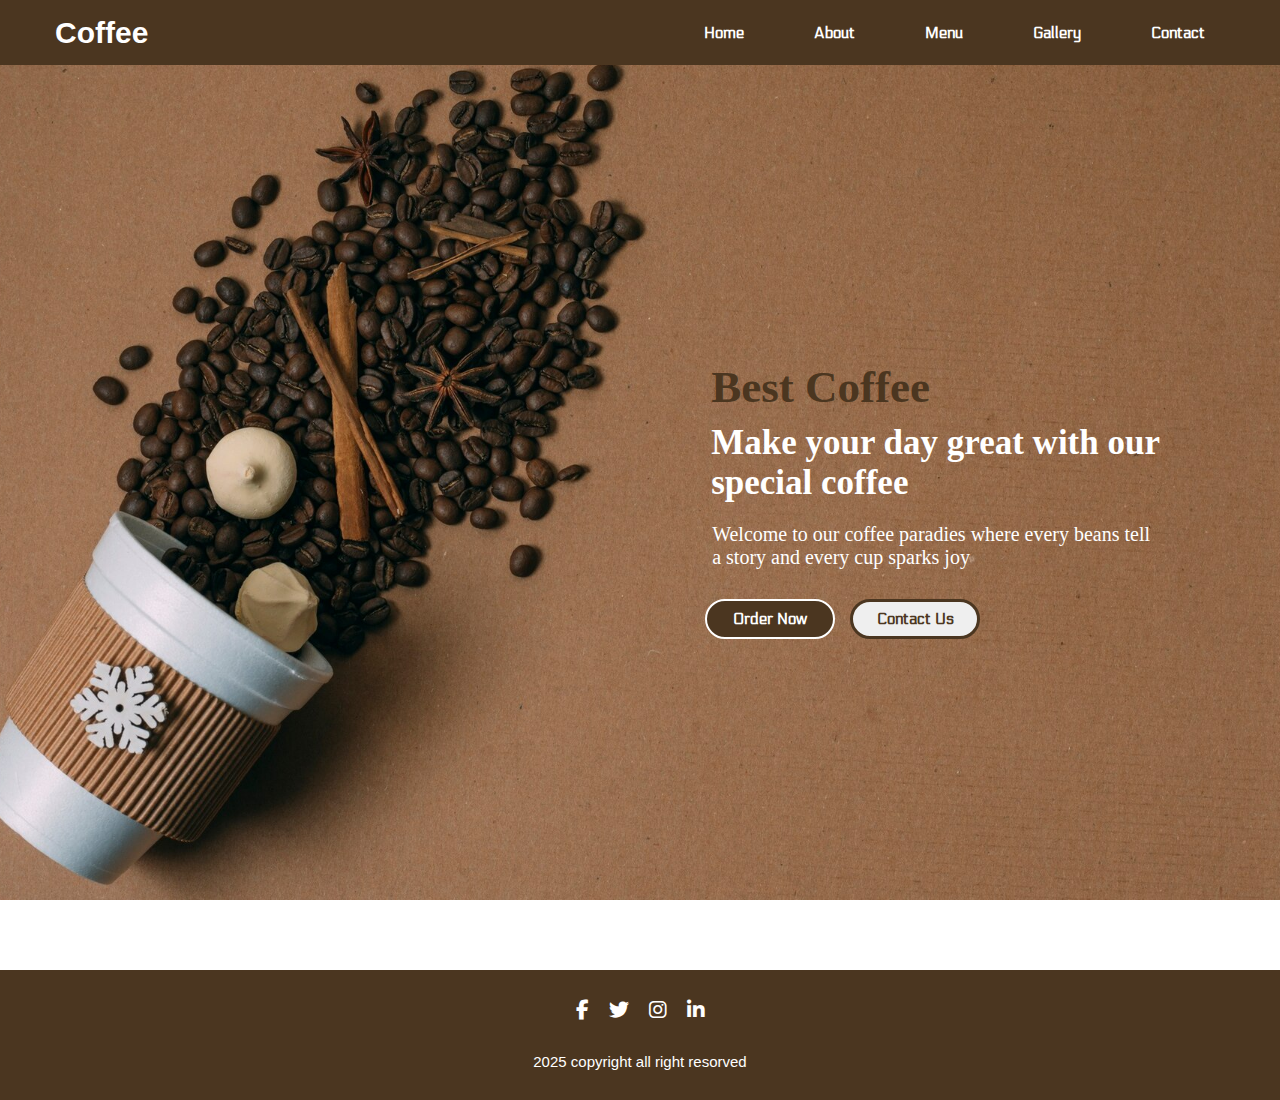
<file: index.html>
<!DOCTYPE html>
<html lang="en">
<head>
    <meta charset="UTF-8">
    <meta name="viewport" content="width=device-width, initial-scale=1.0">
    <title>Document</title>
    <link rel="stylesheet" href="C-style.css">
    <link href="https://fonts.googleapis.com/css2?family=Electrolize&family=Tektur:wght@400..900&display=swap" rel="stylesheet">
    <link rel="stylesheet" href="https://cdnjs.cloudflare.com/ajax/libs/font-awesome/6.5.1/css/all.min.css">

</head>
<body>

    <!-- Navbar Section -->
    <section id="home">
        <h2 class="logo">Coffee</h2>
        <input type="checkbox" id="menu-toggle">
        <label for="menu-toggle" class="menu-icon">☰</label>

        <ul class="nav-links">
            <li><a href="index.html">Home</a></li> 
            <li><a href="about.html">About</a></li> 
            <li><a href="menu.html">Menu</a></li> 
            <li><a href="gallery.html">Gallery</a></li> 
            <li><a href="contact.html">Contact</a></li> 
        </ul>
        </section>
    <div class="wall-paper">
        <h2 class="typeWriter"> best coffee</h2>
        <h5> Make your day great with our<br> special coffee </h5>
        <p> Welcome to our coffee paradies where every beans tell <br>a story and every cup sparks joy</p>
        <div class="btn-box">
            <button class="btn-one"> order now</button>
            <button class="btn-two">contact us </button>
        </div>
    </div>


    <footer class="footer">
        <div class="footer-content">
          <div class="icons">
            <i class="fab fa-facebook-f"></i>
            <i class="fab fa-twitter"></i>
            <i class="fab fa-instagram"></i>
            <i class="fab fa-linkedin-in"></i>
          </div>
          <p class="footer-heading">2025 copyright all right resorved</p>
        </div>
        
</body>
</html>
</file>
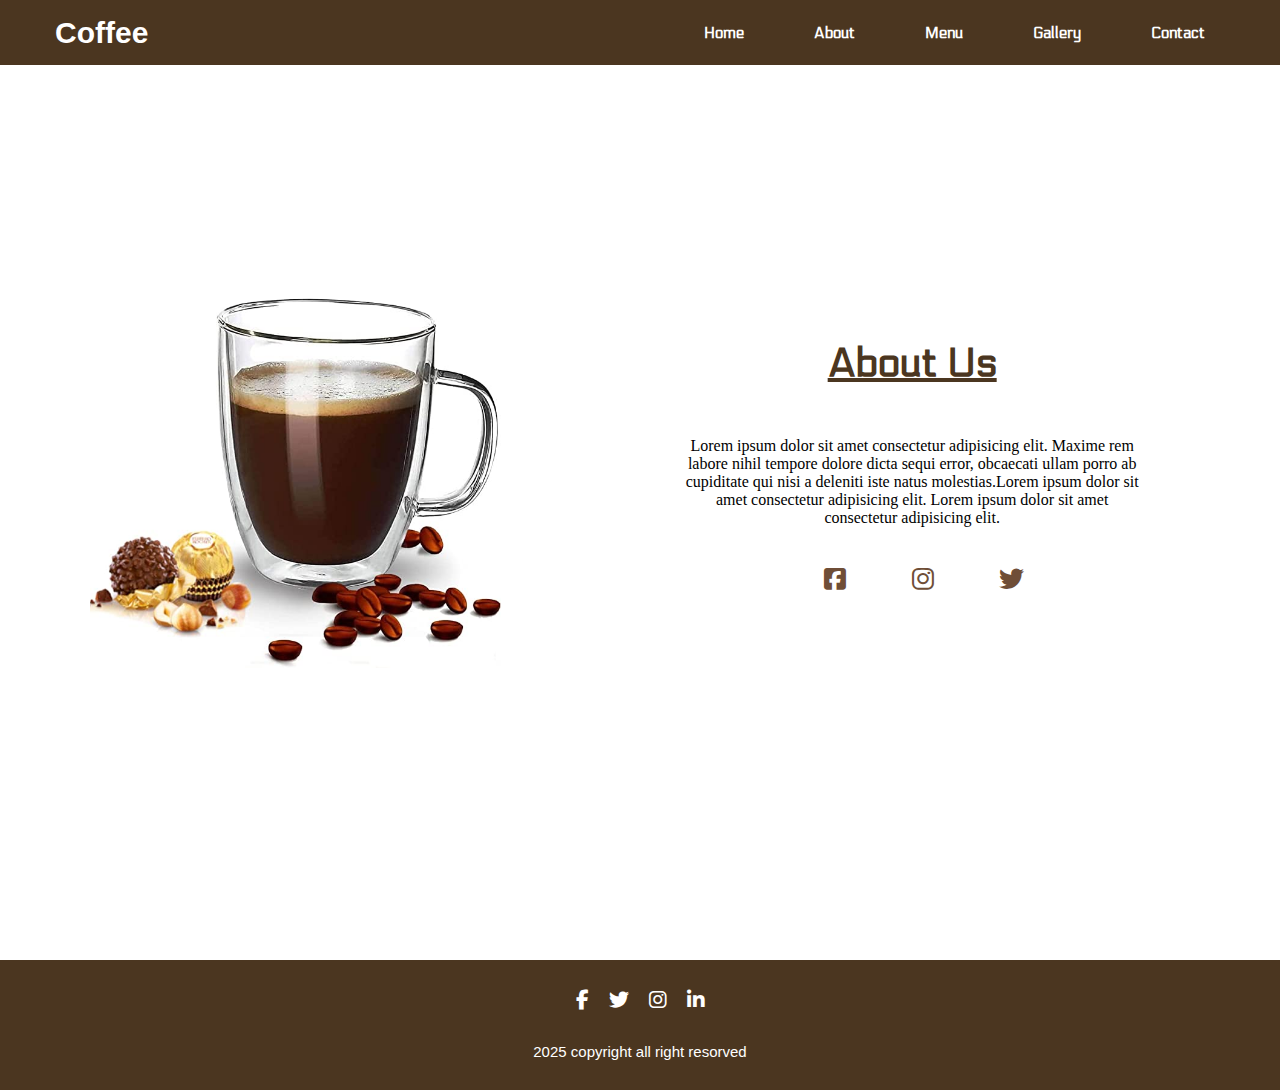
<file: about.html>
<!DOCTYPE html>
<html lang="en">
<head>
    <meta charset="UTF-8">
    <meta name="viewport" content="width=device-width, initial-scale=1.0">
    <title>About section</title>
    <link rel="stylesheet" href="C-style.css">
    <link href="https://fonts.googleapis.com/css2?family=Electrolize&family=Tektur:wght@400..900&display=swap" rel="stylesheet">
    <link rel="stylesheet" href="https://cdnjs.cloudflare.com/ajax/libs/font-awesome/6.5.1/css/all.min.css">
</head>
<body>
    <section id="home">
        <h2 class="logo">Coffee</h2>
        <input type="checkbox" id="menu-toggle">
        <label for="menu-toggle" class="menu-icon">☰</label>
        <ul class="nav-links">
            <li><a href="index.html">Home</a></li> 
            <li><a href="about.html">About</a></li> 
            <li><a href="menu.html">Menu</a></li> 
            <li><a href="gallery.html">Gallery</a></li> 
            <li><a href="contact.html">Contact</a></li> 
        </ul>
        </section>
        <section class="about-section">
            <div class="about-img"><img src="coffee-imges/coffe-maza.jpg"> </div>
            <div class="about-content">
                <h3>about us</h3>
                <p>Lorem ipsum dolor sit amet consectetur adipisicing elit. Maxime rem labore nihil tempore dolore dicta sequi error, obcaecati ullam porro ab cupiditate qui nisi a deleniti iste natus molestias.Lorem ipsum dolor sit amet consectetur adipisicing elit.
                    Lorem ipsum dolor sit amet consectetur adipisicing elit. </p>
                    <div class="icon-box">
                    <i class="fa-brands fa-square-facebook"></i>
                    <i class="fa-brands fa-instagram"></i>
                    <i class="fa-brands fa-twitter"></i>
                    </div>
            </div>
            </section>
            <footer class="footer">
                <div class="footer-content">
                  <div class="icons">
                    <i class="fab fa-facebook-f"></i>
                    <i class="fab fa-twitter"></i>
                    <i class="fab fa-instagram"></i>
                    <i class="fab fa-linkedin-in"></i>
                  </div>
                  <p class="footer-heading">2025 copyright all right resorved</p>
                </div>
              </footer>
</body>
</html>
</file>
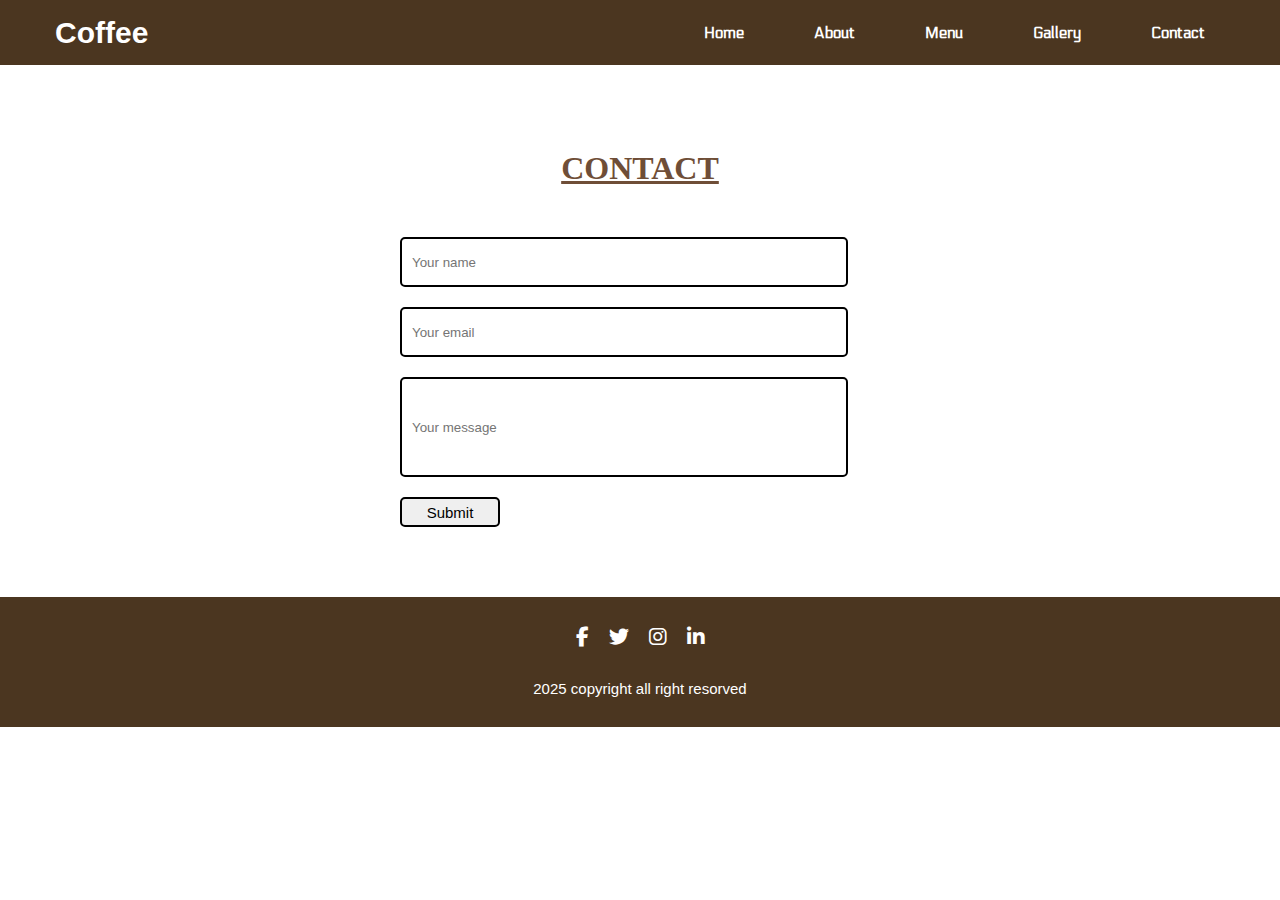
<file: contact.html>
<!DOCTYPE html>
<html lang="en">
<head>
    <meta charset="UTF-8">
    <meta name="viewport" content="width=device-width, initial-scale=1.0">
    <title>contact section</title>
     <link rel="stylesheet" href="C-style.css">
    <link href="https://fonts.googleapis.com/css2?family=Electrolize&family=Tektur:wght@400..900&display=swap" rel="stylesheet">
    <link rel="stylesheet" href="https://cdnjs.cloudflare.com/ajax/libs/font-awesome/6.5.1/css/all.min.css">

</head>
<body>
    <section id="home">
        <h2 class="logo">Coffee</h2>
        <input type="checkbox" id="menu-toggle">
        <label for="menu-toggle" class="menu-icon">☰</label>

        <ul class="nav-links">
            <li><a href="index.html">Home</a></li> 
            <li><a href="about.html">About</a></li> 
            <li><a href="menu.html">Menu</a></li> 
            <li><a href="gallery.html">Gallery</a></li> 
            <li><a href="contact.html">Contact</a></li> 
        </ul>
        </section>
    <h1 class="contact-heading">contact</h1>
    <div class="contact-section">
    <input type="text" placeholder="Your name"class="same"><br>
    <input type="email" placeholder="Your email" class="same"><br>
    <input type="text" placeholder="Your message" class="message"><br>
    <button class="message-btn">submit</button>
    <footer class="footer">
        <div class="footer-content">
          <div class="icons">
            <i class="fab fa-facebook-f"></i>
            <i class="fab fa-twitter"></i>
            <i class="fab fa-instagram"></i>
            <i class="fab fa-linkedin-in"></i>
          </div>
          <p class="footer-heading">2025 copyright all right resorved</p>
        </div>
      </footer>
      
    </div>
</body>
</html>
</file>
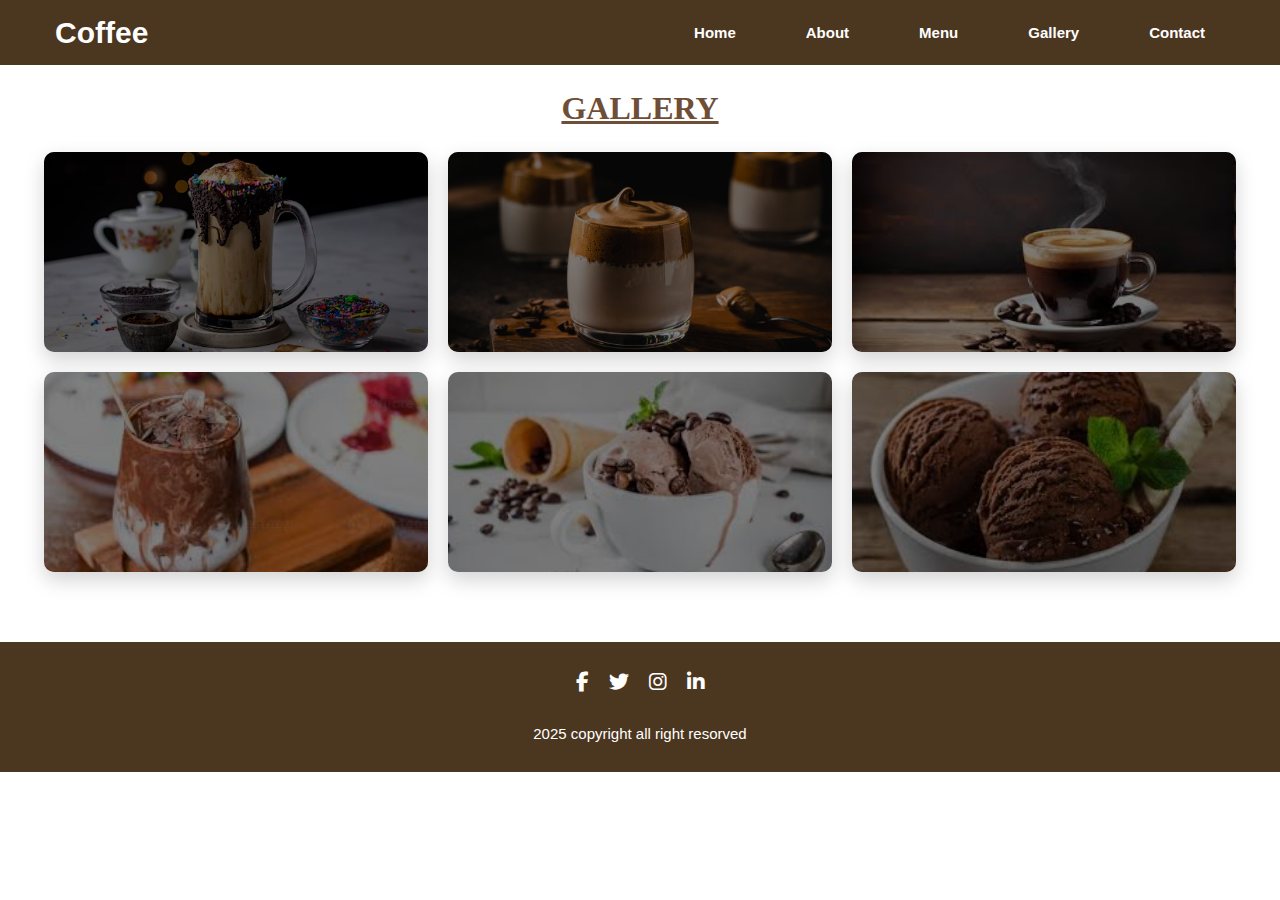
<file: gallery.html>
<!DOCTYPE html>
<html lang="en">
<head>
    <meta charset="UTF-8">
    <meta name="viewport" content="width=device-width, initial-scale=1.0">
    <title>gallery section</title>
    <link rel="stylesheet" href="C-style.css">
    <link rel="stylesheet" href="https://cdnjs.cloudflare.com/ajax/libs/font-awesome/6.5.1/css/all.min.css">

</head>
<body>
    <section id="home">
        <h2 class="logo">Coffee</h2>
        <input type="checkbox" id="menu-toggle">
        <label for="menu-toggle" class="menu-icon">☰</label>

        <ul class="nav-links">
           <li><a href="index.html">Home</a></li> 
            <li><a href="about.html">About</a></li> 
            <li><a href="menu.html">Menu</a></li> 
            <li><a href="gallery.html">Gallery</a></li> 
            <li><a href="contact.html">Contact</a></li> 
        </ul>
        </section>
    <h1 class="gallery-heading"> gallery </h1>
    <div class="gallery-section">
        <div class="gallery-card"> <img src="coffee-imges/chocho.avif" alt="Chocho Image"></div>
        <div class="gallery-card">  <img src="coffee-imges/glass-coffee.jpg"></div>
        <div class="gallery-card"> <img src="coffee-imges/hot-cup.jpg"></div>
        <div class="gallery-card">  <img src="coffee-imges/straw.jpg"></div>
        <div class="gallery-card"> <img src="coffee-imges/coffee-ice.jpg"></div>
        <div class="gallery-card"> <img src="coffee-imges/chocholate.jpg"></div>
    </div>

    <footer class="footer">
        <div class="footer-content">
          <div class="icons">
            <i class="fab fa-facebook-f"></i>
            <i class="fab fa-twitter"></i>
            <i class="fab fa-instagram"></i>
            <i class="fab fa-linkedin-in"></i>
          </div>
          <p class="footer-heading">2025 copyright all right resorved</p>
        </div>
      </footer>
</body>
</html>
</file>
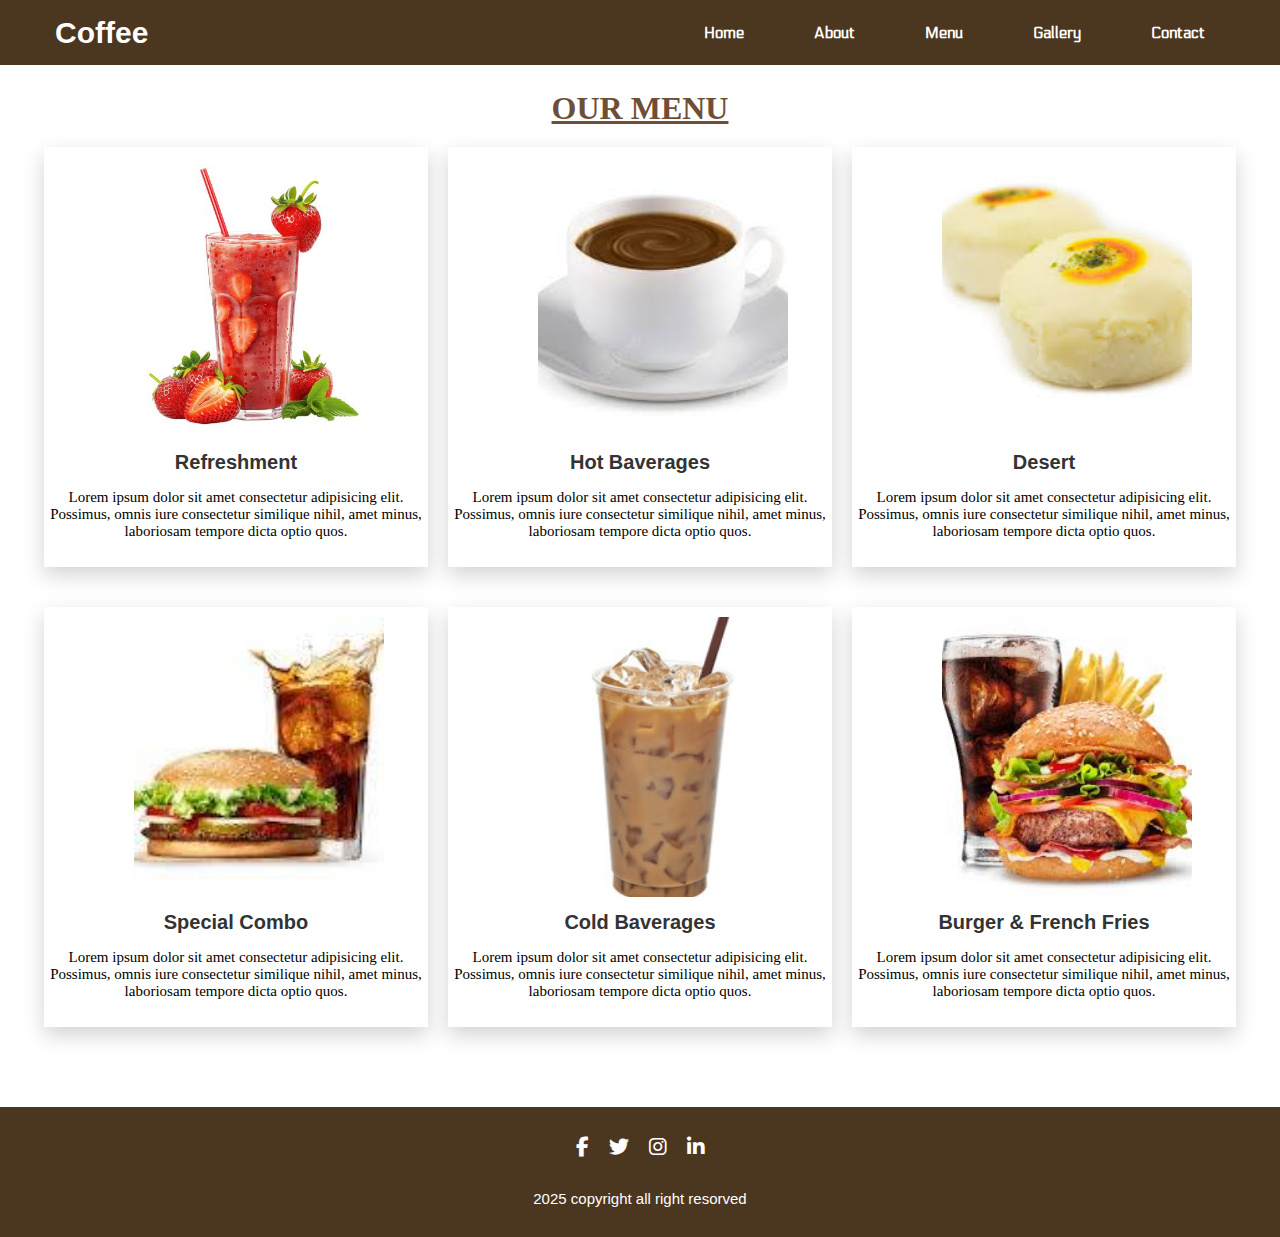
<file: menu.html>
<!DOCTYPE html>
<html lang="en">
<head>
    <meta charset="UTF-8">
    <meta name="viewport" content="width=device-width, initial-scale=1.0">
    <title>menu section</title>
    <link rel="stylesheet" href="C-style.css">
    <link href="https://fonts.googleapis.com/css2?family=Electrolize&family=Tektur:wght@400..900&display=swap" rel="stylesheet">
    <link rel="stylesheet" href="https://cdnjs.cloudflare.com/ajax/libs/font-awesome/6.5.1/css/all.min.css">

</head>
<body>
    
    <section id="home">
        <h2 class="logo">Coffee</h2>
        <input type="checkbox" id="menu-toggle">
        <label for="menu-toggle" class="menu-icon">☰</label>
        <ul class="nav-links">
          <li><a href="index.html">Home</a></li> 
            <li><a href="about.html">About</a></li> 
            <li><a href="menu.html">Menu</a></li> 
            <li><a href="gallery.html">Gallery</a></li> 
            <li><a href="contact.html">Contact</a></li> 
        </ul>
        </section>
        <h1 class="menu-heading"> our menu</h1>
        <div class="menu-section">
            <div class="card"> <img src="coffee-imges/staberry.jpg"> <h3>refreshment</h3> <p>Lorem ipsum dolor sit amet consectetur adipisicing elit. Possimus, omnis iure consectetur similique nihil, amet minus,
                 laboriosam tempore dicta optio quos.</p></div>
            <div class="card">   <img src="coffee-imges/hot-baverage.jpg"> <h3> hot baverages</h3>  <p>Lorem ipsum dolor sit amet consectetur adipisicing elit. Possimus, omnis iure consectetur similique nihil, amet minus,
                laboriosam tempore dicta optio quos.</p></div>
            <div class="card"> <img src="coffee-imges/desert.jpg"> <h3> desert</h3>  <p>Lorem ipsum dolor sit amet consectetur adipisicing elit. Possimus, omnis iure consectetur similique nihil, amet minus,
                laboriosam tempore dicta optio quos.</p></div>
            <div class="card"> <img src="coffee-imges/combo.jpg"> <h3> special combo</h3>  <p>Lorem ipsum dolor sit amet consectetur adipisicing elit. Possimus, omnis iure consectetur similique nihil, amet minus,
                laboriosam tempore dicta optio quos.</p></div>
            <div class="card"> <img src="coffee-imges/cold.jpg"> <h3> cold baverages</h3>  <p>Lorem ipsum dolor sit amet consectetur adipisicing elit. Possimus, omnis iure consectetur similique nihil, amet minus,
                laboriosam tempore dicta optio quos.</p></div>
            <div class="card"> <img src="coffee-imges/burgr.jpg"><h3> burger & french fries</h3>  <p>Lorem ipsum dolor sit amet consectetur adipisicing elit. Possimus, omnis iure consectetur similique nihil, amet minus,
                laboriosam tempore dicta optio quos.</p></div>
        </div>

        <footer class="footer">
            <div class="footer-content">
              <div class="icons">
                <i class="fab fa-facebook-f"></i>
                <i class="fab fa-twitter"></i>
                <i class="fab fa-instagram"></i>
                <i class="fab fa-linkedin-in"></i>
              </div>
              <p class="footer-heading">2025 copyright all right resorved</p>
            </div>
          </footer>
</body>
</html>
</file>
<file: C-style.css>
* {
    margin: 0;
    padding: 0;
    box-sizing: border-box;
}

/* ✅ Navbar Styling */
#home{
    width: 100%;
    min-height:65px;
    display: flex;
    align-items: center;
    justify-content: space-between;
    position: fixed;
    top: 0;
    left: 0;
    background-color: #4b3620;
    padding: 0 20px;
    z-index: 1000;
}

/* ✅ Logo */
.logo {
    font-size: 30px;
    font-family: 'Franklin Gothic Medium', 'Arial Narrow', Arial, sans-serif;
    color: white;
    text-transform: capitalize;
    padding-left:35px;
}

/* ✅ Navbar Links */
.nav-links {
    display: flex; 
    list-style-type: none;
}

.nav-links li {
    margin: 0 15px;
}

.nav-links a {
    font-size: 15px;
    font-family: "Electrolize", sans-serif;
    font-weight: bold;
    text-decoration: none;
    color: white;
    text-transform: capitalize;
    transition: 0.3s;
    padding-right: 40px;
}

.nav-links a:hover {
    text-decoration: underline;
}

/* ✅ Hidden Checkbox */
#menu-toggle {
    display: none;
}

/* ✅ Label as Hamburger Menu */
.menu-icon {
    display: none;
    font-size: 30px;
    color: white;
    cursor: pointer;
}

/* ✅ Sidebar for Mobile */
@media (max-width: 1024px) {
    .menu-icon {
        display: block;
    }

    .nav-links {
        position: fixed;
        top: 0;
        left: -250px;
        width: 250px;
        height: 100%;
        background-color: #4b3620;
        flex-direction: column;
        align-items: center;
        padding-top: 80px;
        transition: left 0.3s ease-in-out;
    }

    .nav-links li {
        margin: 20px 0;
    }

    #menu-toggle:checked + .menu-icon + .nav-links {
        left: 0;
    }
}

/* ✅ Hero Section (Right Side Content, But Text Centered) */
.wall-paper {
    width: 100%;
    min-height: 100vh; 
    background-image: url("coffee-imges/bg-coffe.jpg");
    background-size: cover;
    background-position: center;
    display: flex;
    flex-direction: column;
    align-items: flex-end; /* ✅ Content right side pe shift hoga */
    justify-content: center;
}
.wall-paper h2{
    font-size: 45px;
    color: #4b3620;
    text-transform: capitalize;
    padding-right:350px;
    padding-top: 100px;
}

.wall-paper h5{
    font-size: 35px;
    color:white;
    padding-right:120px;
    padding-top: 10px;
}
.wall-paper p{
    font-size:20px;
    padding-right:130px;
    padding-top: 20px;
    color:white;

}
.btn-box{
    display: flex;
    margin-top:30px;
    gap:15px;
}
.btn-one{
    width: 130px;
    height:40px;
    border-radius: 20px 20px;
    text-transform: capitalize;
    font-family: "Electrolize", sans-serif;
    font-weight: bold;
    background-color:#4b3620; ;
    border:2px solid white;
    color:white;
    font-size: 15px;
}
.btn-two{
    width: 130px;
    height:40px;
    border-radius: 20px 20px;
    text-transform: capitalize;
    font-family: "Electrolize", sans-serif;
    font-weight: bold;
    font-size: 15px;
    border: 3px solid#4b3620; ;
    color:#4b3620;;
    margin-right: 300px;

}
.btn-one:hover,
.btn-two:hover{
    cursor: pointer;
    transform: scale(1.1);
    animation: shake 0.3s ease-in-out;
}
.about-section{
    width: 100%;
    height:90vh;
    display: flex;
    justify-content:space-evenly;
    align-items: center;
    margin-top:80px;
}
.about-img img{
    width:60%;
    min-height: 200px;
    margin-left:90px;
}
.about-content{
    width:40%;
    min-height:350px;
    margin-right: 140px;
}
.about-content h3{
    font-size:40px;
    text-transform: capitalize;
    padding-bottom: 50px;
    padding-top:30px;
    font-family: "Electrolize", sans-serif;
    text-align: center;
    text-decoration: underline ;
    color: #4b3620;

}
.about-content p{
    text-align: center;
    font-family: "Pacifico", cursive;
    font-weight: 400;
    font-style: normal;
}
.icon-box{
    width:200px;
    height: 40px;
    display: flex;
    margin-left:140px;
    margin-top: 40px;
    justify-content: space-between;
}
i{
    font-size:25px;
    cursor: pointer;
    transition: transform 0.3s ease;
    color:#6F4E37;
}
i:hover {
    color: #6F4E37; /* Change Color on Hover */
    transform: scale(0.9);
    text-shadow: 2px 2px 6px #6F4E37;

}
.menu-heading{
    text-align: center;
    color:#6F4E37 ;
    padding-top:90px;
    text-transform:uppercase;
    text-decoration: underline;
}
.menu-section{
    width: 100%;
    min-height:100vh;
    border: none;
    display: flex;
    justify-content:center;
    flex-wrap: wrap;
    align-items: center;
    gap:20px;
    margin-top: 10px;
}
.card{
    width:30% ;
    min-height:420px;
    border: none;
    overflow: hidden;
    box-shadow: 0px 8px 20px lightgray; 
    position: relative;
  transition: border 0.3s ease-in-out;
}
.card:hover {
    border: 3px solid #6F4E37 ;
  }
  
.card img{
    width:65%;
    height:280px;
    object-fit: cover; 
    margin-left:90px;
    margin-top: 10px;
}
.card h3{
    margin: 10px 0;
    font-size:20px;
    color: #333;
    text-align: center;
    text-transform: capitalize;
    font-family: 'Gill Sans', 'Gill Sans MT', Calibri, 'Trebuchet MS', sans-serif;
}
.card p{
    font-size: 15px;
    color:black;
    text-align: center;
    padding:5px 5px;
}
.gallery-heading{
    text-align: center;
    color:#6F4E37 ;
    padding-top:90px;
    text-transform:uppercase;
    text-decoration: underline;
}
.gallery-section{
   display: flex;
   flex-wrap: wrap;
   gap: 20px;
   justify-content: center;
   margin-top: 25px;

}
.gallery-card{
    width:30% ;
    height: 200px;
    border: none;
    overflow: hidden;
    box-shadow: 0px 8px 20px lightgray; 
    border-radius: 10px 10px;
    position: relative;
}
.gallery-card img {
    width: 100%;
    height: 100%;
    object-fit: cover; /* Image properly fit hogi */
    display: block;
    transition: transform 0.3s ease-in-out;
}
.gallery-card:hover img {
    transform: scale(1.1);
    cursor: zoom-in;
  }
  .gallery-card::before {
    content: "";
    position: absolute;
    top: 0;
    left: 0;
    width: 100%;
    height: 100%;
    background: rgba(0, 0, 0, 0.5); /* Pehle se dark overlay */
    transition: opacity 0.3s ease-in-out;
  
  }
  .gallery-card:hover::before {
    opacity:0;
  }
  .contact-heading{
    text-align: center;
    color:#6F4E37 ;
    padding-top:150px;
    text-transform:uppercase;
    text-decoration: underline;
  }
  .contact-section{
    width:100%;
    height:60vh; 
    margin-top: 30px;
    border:none;
  }
  .same{
    width: 35%;
    height:50px;
    margin-left:400px;
    margin-top: 20px;
    text-indent: 10px;
    border: 2px solid black;
    border-radius: 5px 5px;
  }
  .message{
    width: 35%;
    height:100px;
    margin-left:400px;
    margin-top: 20px;
    text-indent: 10px;
    border: 2px solid black;
    border-radius: 5px 5px;
  }
  .message-btn{
    width:100px;
    height:30px;
    margin-left:400px;
    margin-top:20px;
    text-transform: capitalize;
    font-size: 15px;
    border: 2px solid black;
    border-radius: 5px 5px;
    cursor: pointer;
  }
  .message-btn:hover{
    background-color:#6F4E37 ;
    color: white;
    border:none;
    box-shadow: 0 0 10px #a0522d, 0 0 20px #a0522d;
  }
  .footer {
  background-color: #4b3620;
  color: white;
  padding: 30px 10px; 
  margin-top:70px;
}

.footer-content {
  text-align: center;
}

.icons {
  display: flex;
  justify-content: center;
  gap: 20px;
  margin-bottom: 15px;
}

.icons i {
  font-size: 20px;
  color: white;
  transition: 0.3s ease; 
  cursor: pointer;
}
.footer-heading {
  font-size: 15px;
  padding-top: 18px;
  font-family: 'Gill Sans', 'Gill Sans MT', Calibri, 'Trebuchet MS', sans-serif;
  margin: 0;
}

@media (max-width: 1039px) {
    .wall-paper h2{
        color:white;
    }
}
@media (max-width: 581px) {
    .wall-paper {
        align-items: center; /* ✅ Text ko center karne ke liye */
        text-align: center;
        padding: 20px;
    }

    .wall-paper h2 {
        font-size: 40px;
        padding: 0;
        color: white; /* ✅ White color for better visibility */
    }

    .wall-paper h5 {
        font-size: 20px;
        padding: 0;
    }

    .wall-paper p {
        font-size: 16px;
        padding: 0;
        margin-top: 10px;
    }

    .btn-box {
        flex-direction: column; /* ✅ Buttons ek ke neeche ek ho jayenge */
        align-items: center;
    }

    .btn-one, .btn-two {
        width: 150px;
        height: 40px;
        font-size: 14px;
        margin: 5px 0;
    }

    .btn-two {
        margin-right: 0; /* ✅ Right margin hata diya */
    }
}
@media (max-width: 1024px) {
    .about-section {
        flex-direction: column;
        height: auto;
        text-align: center;
    }
    .about-img img {
        width: 70%; /* Reduced size for tablets */
        margin: 10px auto; /* Centered and adjusted margin */
    }
    .about-content {
        width: 80%;
        margin: 20px auto;
    }
    .icon-box {
        width: 200px;
        display: flex;
        justify-content: space-between;
        margin: 20px auto; /* Centered alignment */
    }
}

/* Large Mobile Devices (Max Width: 768px) */
@media (max-width: 768px) {
    .about-img img {
        width: 65%; /* Slightly smaller for large mobiles */
    }
    .about-content h3 {
        font-size: 30px;
        padding-bottom: 30px;
    }
    .about-content p {
        font-size: 16px;
    }
    .icon-box {
        width: 180px;
        display: flex;
        justify-content: space-between;
        margin: 20px auto;
    }
}

/* Small Mobile Devices (Max Width: 650px) */
@media (max-width: 650px) {
    .about-section {
        flex-direction: column;
        height: auto;
        padding: 20px;
    }
    .about-img img {
        width: 80%; /* Reduced size for small mobiles */
        margin: 10px auto;
    }
    .about-content {
        width: 100%;
        padding: 10px;
    }
    .icon-box {
        width: 150px;
        display: flex;
        justify-content:space-between; /* Center icons */
        margin: 20px auto;
    }
    i {
        font-size: 20px;
    }
}

/* .about-footer{
    display: block;
    width: 100%;
    height: 100px;
    background-color: #333;
} */
/* 🔹 Tablet screens (768px - 1024px) - 2 columns, reduced width */
@media screen and (max-width: 1024px) {
    .card {
        width: 40%;
    }
}

/* 🔹 Large Mobile screens (481px - 767px) - 2 columns */
@media screen and (max-width: 767px) {
    .card {
        width: 48%;
    }
}

/* 🔹 Small Mobile screens (320px - 480px) - 1 column & Smaller Centered Image */
@media screen and (max-width: 480px) {
    .card {
        width: 90%;
    }

    .card img {
        width: 90%;  /* 👈 Image ka width kam kiya */
        height: 200px; /* 👈 Image ka height bhi chhoti ki */
        display: block;
        margin: 0 auto; /* 👈 Image ko center align kiya */
        object-fit: contain; /* 👈 Image ko crop hone se bachaya */
    }
}

/* 🔹 Extra Small screens (Below 320px) */
@media screen and (max-width: 320px) {
    .card img {
        width: 85%;  /* 👈 Image ka width aur kam kiya */
        height: 180px; /* 👈 Height aur reduce ki */
    }
}
/* Large Tablets & Small Laptops (2 columns) */
@media screen and (max-width: 1024px) {
    .gallery-card {
        width: 45%;
    }
}

/* Tablets & Large Mobile Screens (2 columns) */
@media screen and (max-width: 768px) {
    .gallery-card {
        width: 48%;
    }
}

/* Small Mobile Screens (1 column) */
@media screen and (max-width: 480px) {
    .gallery-card {
        width: 100%;
    }
}
@media (max-width: 768px) {
    .same,
    .message,
    .message-btn {
      width: 80%;
      margin-left: auto;
      margin-right: auto;
      display: block;
    }
  
    .message {
      height: 120px;
    }
  
    .message-btn {
      height: 40px;
      margin-top: 20px;
    }
  
    .contact-heading {
      font-size: 40px;
      padding-top: 70px;
    }
  
    .footer {
      padding: 22px 10px;
    }
  
    .footer-heading {
      font-size: 13px;
    }
  
    .icons i {
      font-size: 18px;
    }
  }
</file>
